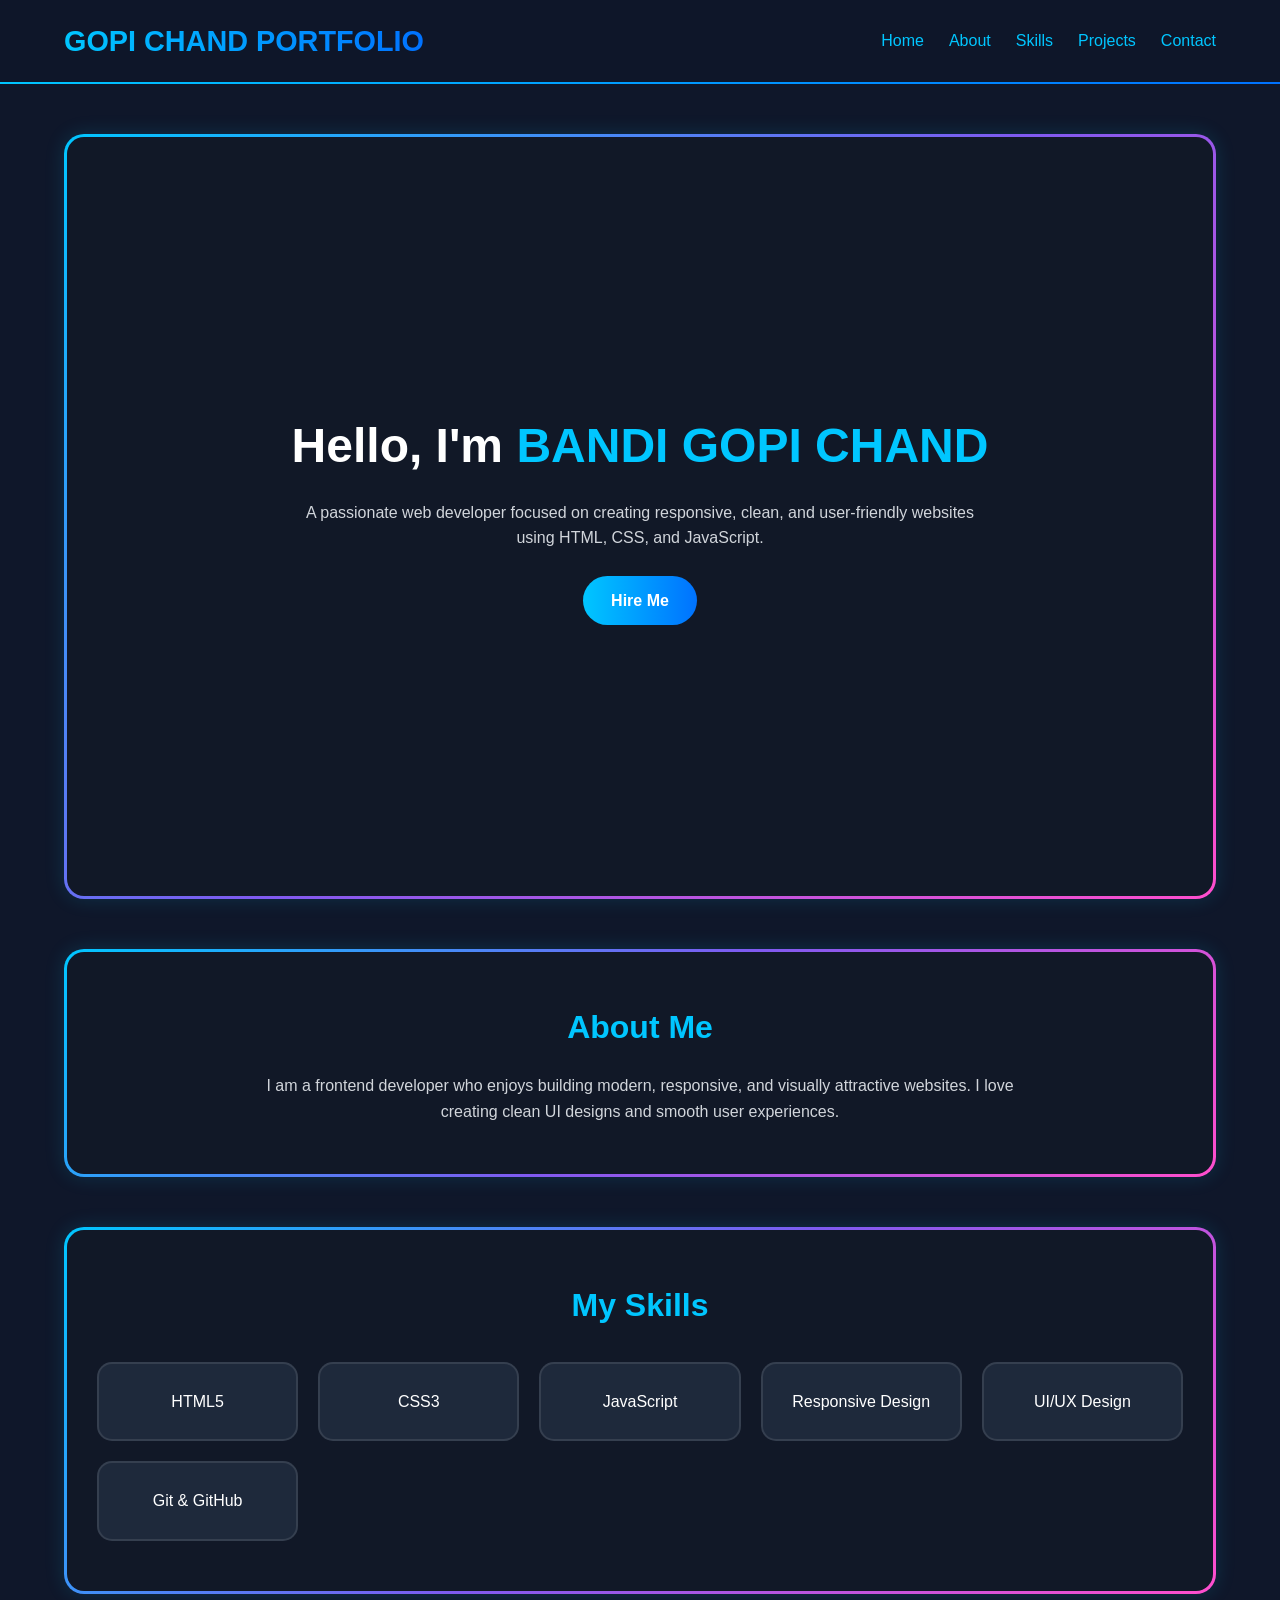
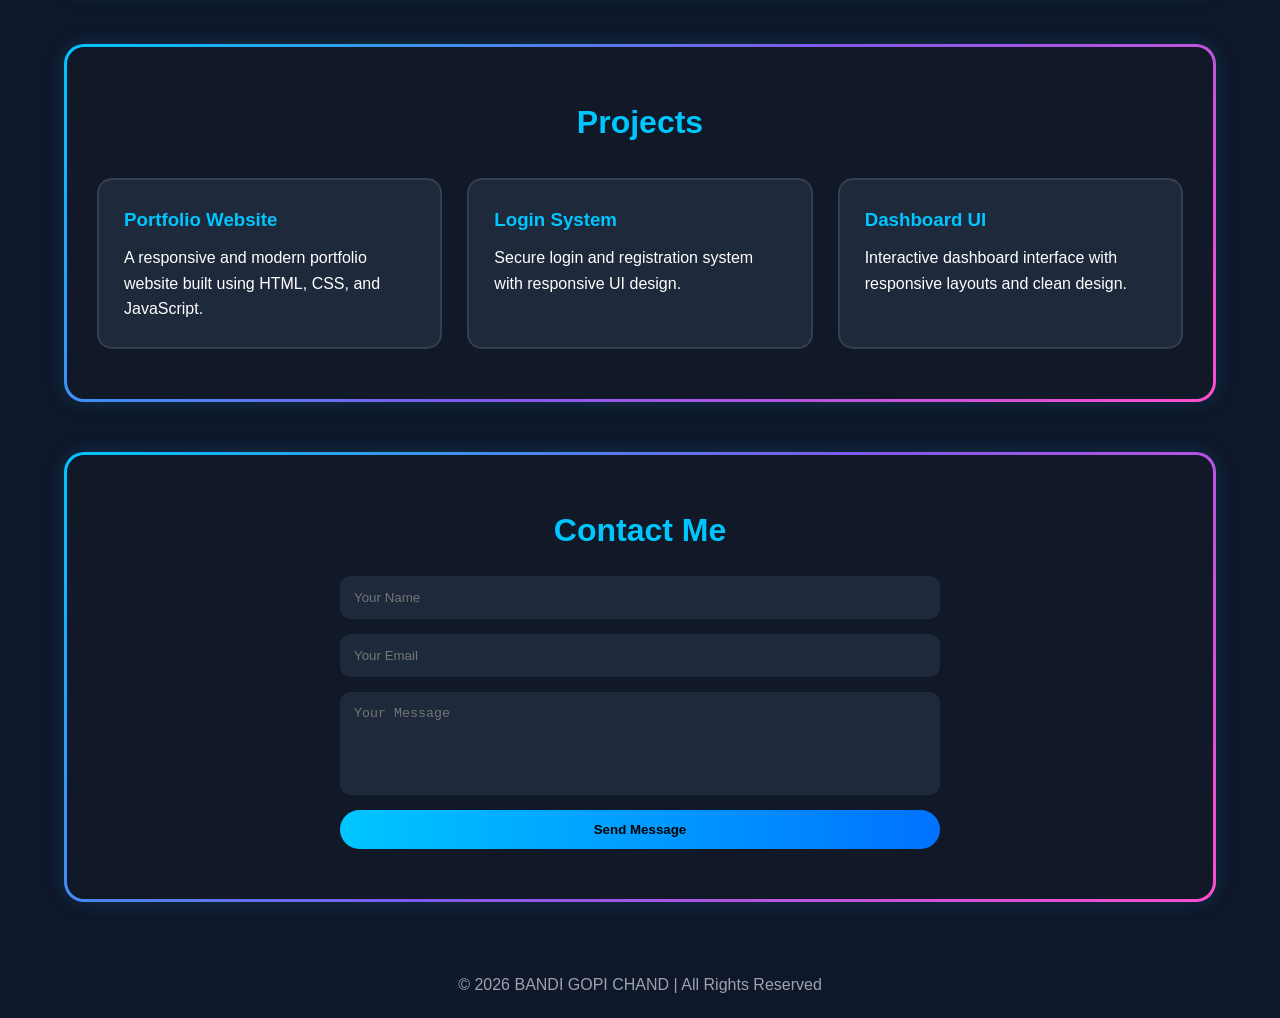
<file: Task1/index.html>
<!DOCTYPE html>
<html lang="en">

<head>
    <meta charset="UTF-8" />
    <meta name="viewport" content="width=device-width, initial-scale=1.0" />
    <title>Portfolio Website</title>

    <!-- CSS File -->
    <link rel="stylesheet" href="style.css" />
</head>

<body>

    <!-- Navbar -->
    <nav>
        <div class="nav-container">

            <div class="logo">
                GOPI CHAND PORTFOLIO
            </div>

            <ul class="nav-links">
                <li><a href="#home">Home</a></li>
                <li><a href="#about">About</a></li>
                <li><a href="#skills">Skills</a></li>
                <li><a href="#projects">Projects</a></li>
                <li><a href="#contact">Contact</a></li>
            </ul>

        </div>
    </nav>

    <!-- Hero Section -->
    <section class="hero" id="home">

        <div class="hero-content">

            <h1>
                Hello, I'm <span>BANDI GOPI CHAND</span>
            </h1>

            <p>
                A passionate web developer focused on creating responsive,
                clean, and user-friendly websites using HTML, CSS, and JavaScript.
            </p>

            <a href="#contact" class="btn">
                Hire Me
            </a>

        </div>

    </section>

    <!-- About Section -->
    <section class="about" id="about">

        <h2>About Me</h2>

        <p>
            I am a frontend developer who enjoys building modern,
            responsive, and visually attractive websites. I love
            creating clean UI designs and smooth user experiences.
        </p>

    </section>

    <!-- Skills Section -->
    <section class="skills" id="skills">

        <h2>My Skills</h2>

        <div class="skills-container">

            <div class="skill-box">HTML5</div>
            <div class="skill-box">CSS3</div>
            <div class="skill-box">JavaScript</div>
            <div class="skill-box">Responsive Design</div>
            <div class="skill-box">UI/UX Design</div>
            <div class="skill-box">Git & GitHub</div>

        </div>

    </section>

    <!-- Projects Section -->
    <section class="projects" id="projects">

        <h2>Projects</h2>

        <div class="projects-container">

            <div class="project-card">
                <h3>Portfolio Website</h3>

                <p>
                    A responsive and modern portfolio website built
                    using HTML, CSS, and JavaScript.
                </p>
            </div>

            <div class="project-card">
                <h3>Login System</h3>

                <p>
                    Secure login and registration system with
                    responsive UI design.
                </p>
            </div>

            <div class="project-card">
                <h3>Dashboard UI</h3>

                <p>
                    Interactive dashboard interface with
                    responsive layouts and clean design.
                </p>
            </div>

        </div>

    </section>

    <!-- Contact Section -->
    <section class="contact" id="contact">

        <h2>Contact Me</h2>

        <form id="contactForm">

            <input type="text" placeholder="Your Name" required />

            <input type="email" placeholder="Your Email" required />

            <textarea rows="5" placeholder="Your Message" required></textarea>

            <button type="submit" class="btn">
                Send Message
            </button>

        </form>

    </section>

    <!-- Footer -->
    <footer>
        <p>
            © 2026 BANDI GOPI CHAND | All Rights Reserved
        </p>
    </footer>

    <!-- JavaScript File -->
    <script src="script.js"></script>

</body>

</html>
</file>
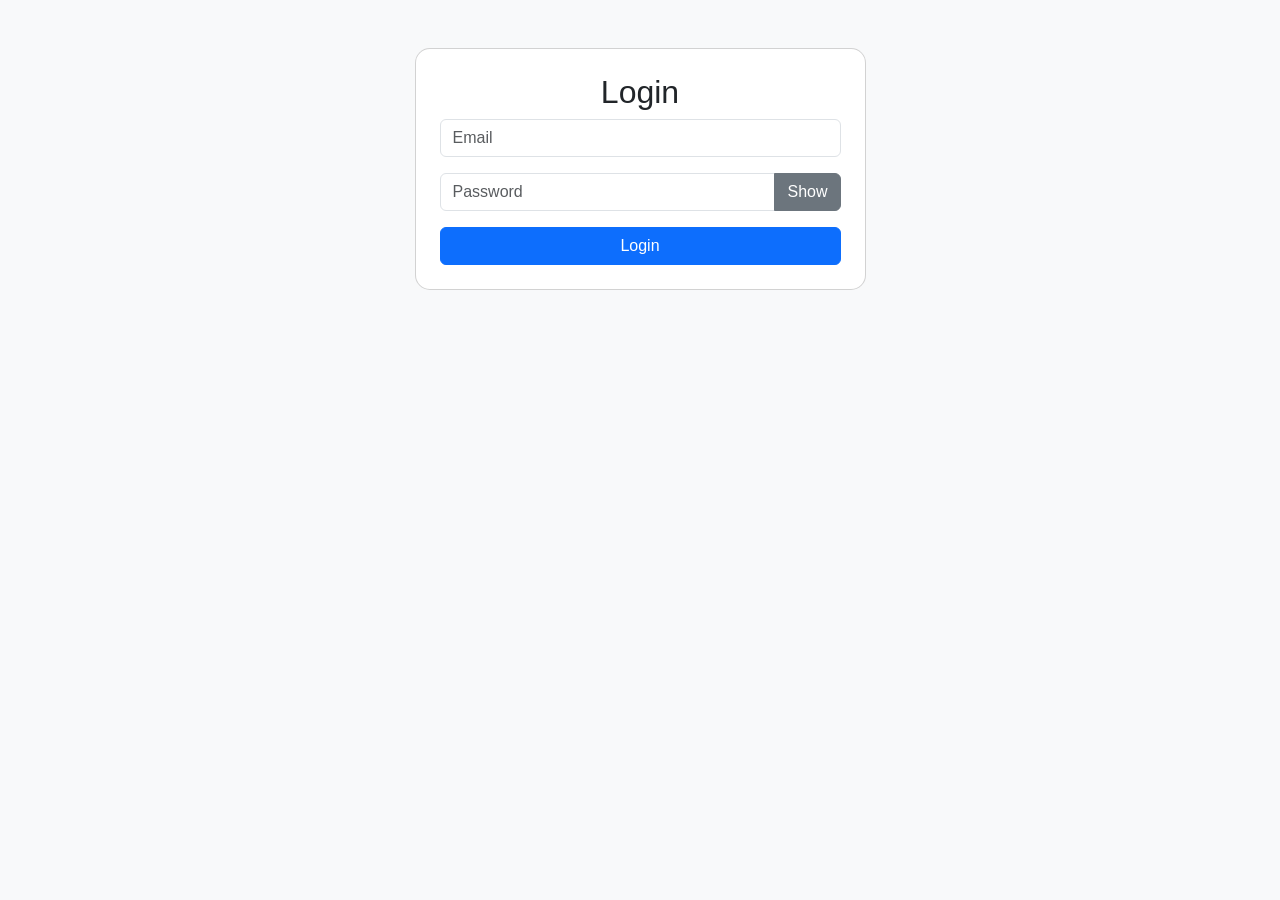
<file: Task2/login.html>
<!doctype html>
<html>
  <head>
    <title>Login</title>

    <link
      href="https://cdn.jsdelivr.net/npm/bootstrap@5.3.3/dist/css/bootstrap.min.css"
      rel="stylesheet"
    />

    <link rel="stylesheet" href="css/style.css" />
  </head>

  <body>
    <div class="container">
      <div class="row justify-content-center">
        <div class="col-md-5">
          <div class="card p-4 mt-5">
            <h2 class="text-center">Login</h2>

            <form id="loginForm">
              <input
                type="email"
                class="form-control mb-3"
                id="email"
                placeholder="Email"
              />

              <div class="input-group">
                <input
                  type="password"
                  class="form-control"
                  id="password"
                  placeholder="Password"
                />

                <button
                  type="button"
                  class="btn btn-secondary"
                  onclick="togglePassword('password')"
                >
                  Show
                </button>
              </div>

              <button class="btn btn-primary w-100 mt-3">Login</button>
            </form>
          </div>
        </div>
      </div>
    </div>

    <script src="js/login.js"></script>
  </body>
</html>
</file>
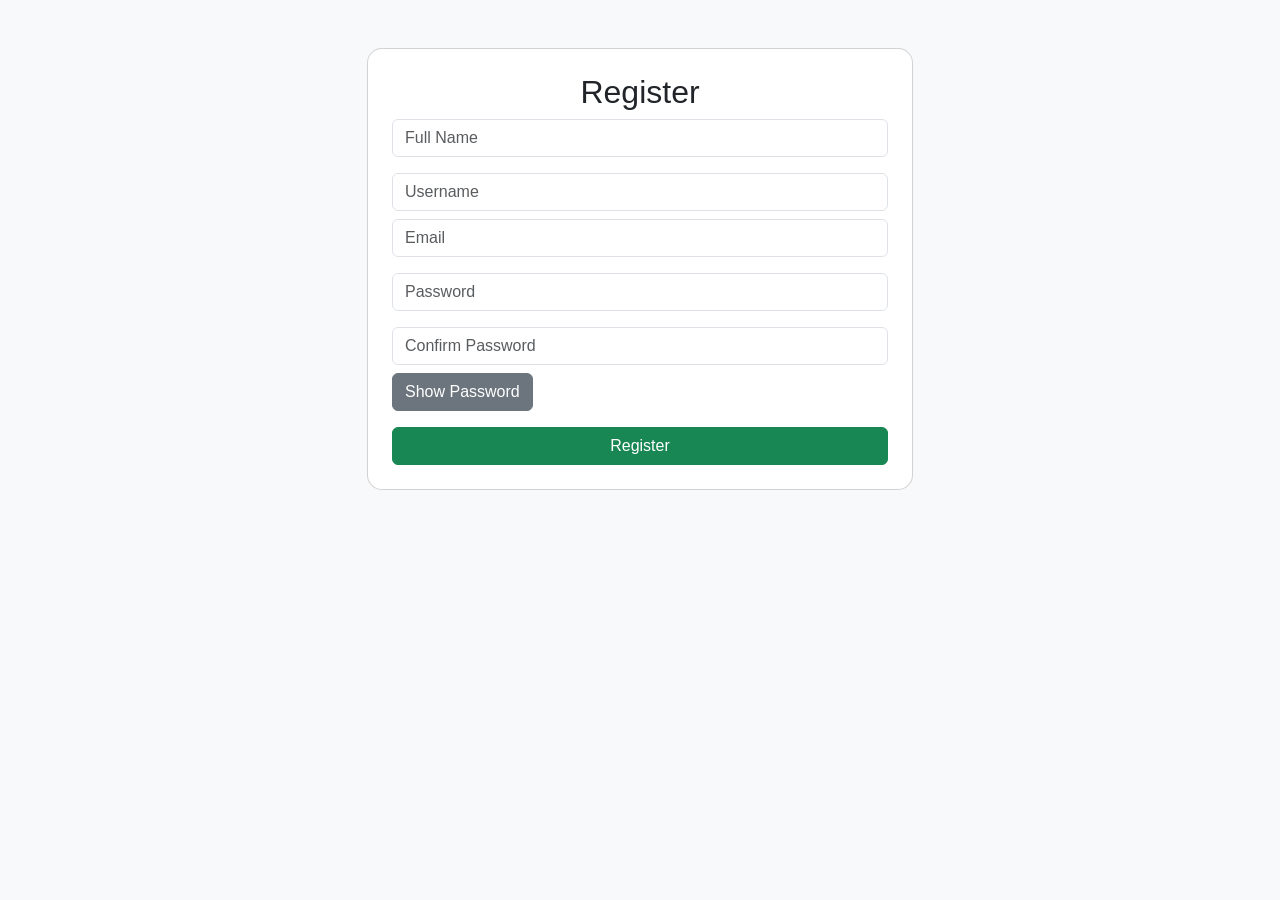
<file: Task2/register.html>
<!doctype html>
<html>
  <head>
    <title>Register</title>

    <link
      href="https://cdn.jsdelivr.net/npm/bootstrap@5.3.3/dist/css/bootstrap.min.css"
      rel="stylesheet"
    />

    <link rel="stylesheet" href="css/style.css" />
  </head>

  <body>
    <div class="container">
      <div class="row justify-content-center">
        <div class="col-md-6">
          <div class="card p-4 mt-5">
            <h2 class="text-center">Register</h2>

            <form>
              <input
                type="text"
                class="form-control mb-3"
                placeholder="Full Name"
              />

              <input
                type="text"
                id="username"
                class="form-control mb-2"
                placeholder="Username"
              />

              <small id="status"></small>

              <input
                type="email"
                class="form-control mt-2 mb-3"
                placeholder="Email"
              />

              <input
                type="password"
                id="password"
                class="form-control mb-3"
                placeholder="Password"
              />

              <input
                type="password"
                id="confirmPassword"
                class="form-control"
                placeholder="Confirm Password"
              />

              <button
                type="button"
                class="btn btn-secondary mt-2"
                onclick="togglePassword('password')"
              >
                Show Password
              </button>

              <button class="btn btn-success w-100 mt-3">Register</button>
            </form>
          </div>
        </div>
      </div>
    </div>

    <script src="js/register.js"></script>
  </body>
</html>
</file>
<file: Task1/style.css>
/* Global Styles */

* {
    margin: 0;
    padding: 0;
    box-sizing: border-box;
}

html {
    scroll-behavior: smooth;
}

body {
    font-family: Arial, sans-serif;
    background-color: #0f172a;
    color: white;
    overflow-x: hidden;
    line-height: 1.6;
}

/* Links */

a {
    text-decoration: none;
    color: white;
}

ul {
    list-style: none;
}

/* Navbar */

nav {
    width: 100%;
    position: sticky;
    top: 0;
    z-index: 1000;

    background: rgba(15, 23, 42, 0.95);

    border-bottom: 2px solid transparent;

    border-image: linear-gradient(to right, #00c6ff, #0072ff);
    border-image-slice: 1;

    backdrop-filter: blur(10px);
}

.nav-container {
    width: 90%;
    max-width: 1200px;

    margin: auto;

    display: flex;
    justify-content: space-between;
    align-items: center;

    padding: 18px 0;
}

/* Logo */

.logo {
    font-size: 1.8rem;
    font-weight: bold;

    background: linear-gradient(to right, #00c6ff, #0072ff);

    background-clip: text;
    -webkit-background-clip: text;
    -webkit-text-fill-color: transparent;
}

/* Navigation Links */

.nav-links {
    display: flex;
    gap: 25px;
}

.nav-links a {
    transition: 0.3s;
}

.nav-links a:hover {
    color: #00c6ff;
}

/* Sections */

section {
    width: 90%;
    max-width: 1200px;

    margin: 50px auto;

    padding: 50px 30px;

    border: 3px solid transparent;
    border-radius: 20px;

    background:
        linear-gradient(#111827, #111827) padding-box,
        linear-gradient(135deg, #00c6ff, #7f5af0, #ff4ecd) border-box;

    box-shadow: 0 0 20px rgba(0, 198, 255, 0.15);
}

/* Section Heading */

h2 {
    text-align: center;

    font-size: 2rem;

    margin-bottom: 20px;

    color: #00c6ff;
}

/* Hero Section */

.hero {
    min-height: 85vh;

    display: flex;
    justify-content: center;
    align-items: center;

    text-align: center;
}

.hero-content h1 {
    font-size: 3rem;

    margin-bottom: 15px;
}

.hero-content span {
    color: #00c6ff;
}

.hero-content p {
    max-width: 700px;

    margin: auto;
    margin-bottom: 25px;

    color: #d1d5db;
}

/* Button */

.btn {
    display: inline-block;

    padding: 12px 28px;

    border-radius: 30px;

    background: linear-gradient(to right, #00c6ff, #0072ff);

    font-weight: bold;

    transition: 0.3s;
}

.btn:hover {
    transform: scale(1.05);

    box-shadow: 0 0 15px #00c6ff;
}

/* About Section */

.about p {
    text-align: center;

    max-width: 800px;

    margin: auto;

    color: #d1d5db;
}

/* Skills Section */

.skills-container {
    display: grid;

    grid-template-columns: repeat(auto-fit, minmax(180px, 1fr));

    gap: 20px;

    margin-top: 30px;
}

.skill-box {
    padding: 25px;

    text-align: center;

    border-radius: 15px;

    background: #1e293b;

    border: 2px solid rgba(255, 255, 255, 0.1);

    transition: 0.3s;
}

.skill-box:hover {
    transform: translateY(-5px);

    border-color: #00c6ff;
}

/* Projects Section */

.projects-container {
    display: grid;

    grid-template-columns: repeat(auto-fit, minmax(280px, 1fr));

    gap: 25px;

    margin-top: 30px;
}

.project-card {
    background: #1e293b;

    padding: 25px;

    border-radius: 15px;

    border: 2px solid rgba(255, 255, 255, 0.1);

    transition: 0.3s;
}

.project-card:hover {
    transform: translateY(-5px);

    border-color: #7f5af0;
}

.project-card h3 {
    margin-bottom: 10px;

    color: #00c6ff;
}

/* Contact Section */

.contact form {
    max-width: 600px;

    margin: auto;

    display: flex;
    flex-direction: column;

    gap: 15px;
}

.contact input,
.contact textarea {
    width: 100%;

    padding: 14px;

    border: none;
    outline: none;

    border-radius: 10px;

    background: #1e293b;

    color: white;

    resize: none;
}

/* Button */

.contact button {
    border: none;
    cursor: pointer;
}

/* Footer */

footer {
    text-align: center;

    padding: 20px;

    color: #9ca3af;
}

/* Responsive Design */

@media (max-width: 768px) {

    .nav-container {
        flex-direction: column;
        gap: 15px;
    }

    .nav-links {
        flex-wrap: wrap;
        justify-content: center;
    }

    .hero-content h1 {
        font-size: 2.2rem;
    }

    section {
        padding: 40px 20px;
    }

}
</file>
<file: Task2/css/style.css>
html {
  scroll-behavior: smooth;
}

body {
  font-family: "Poppins", sans-serif;
  background: #f8f9fa;
}

.feature-card {
  transition: 0.4s;
  cursor: pointer;
}

.feature-card:hover {
  transform: translateY(-10px);
  box-shadow: 0 10px 20px rgba(0, 0, 0, 0.2);
}

.card {
  border-radius: 15px;
}

footer {
  margin-top: 50px;
}
</file>
